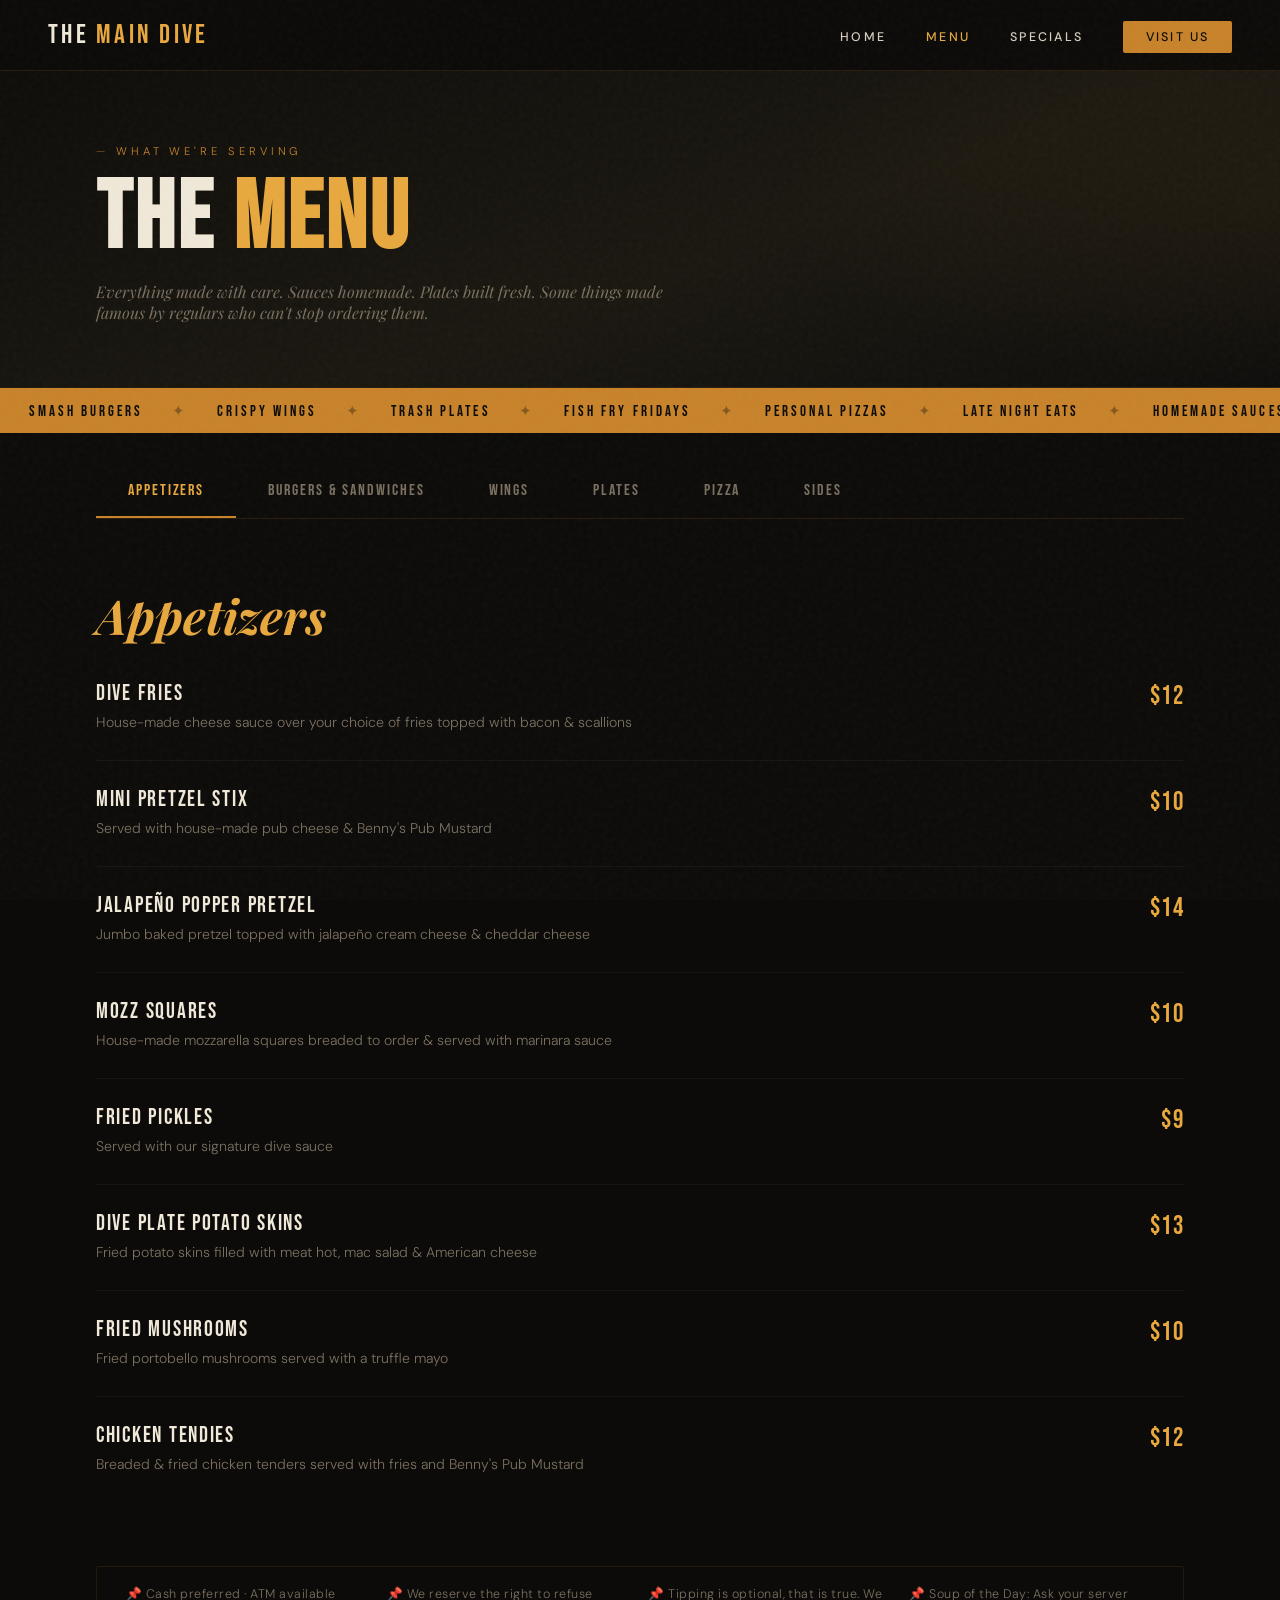
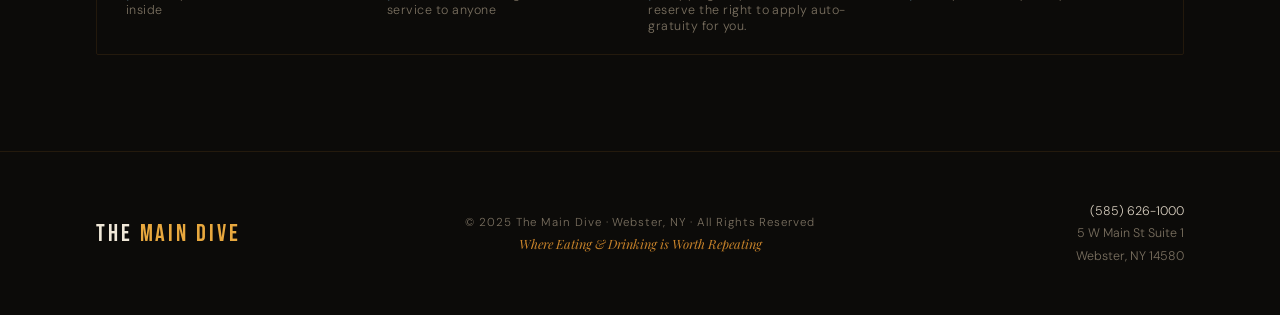
<file: menu.html>
<!DOCTYPE html>
<html lang="en">
<head>
<meta charset="UTF-8"/><meta name="viewport" content="width=device-width,initial-scale=1.0"/>
<title>Menu — The Main Dive</title>
<link rel="preconnect" href="https://fonts.googleapis.com"/>
<link rel="preconnect" href="https://fonts.gstatic.com" crossorigin/>
<link href="https://fonts.googleapis.com/css2?family=Bebas+Neue&family=Playfair+Display:ital,wght@0,400;0,700;1,400&family=DM+Sans:wght@300;400;500&display=swap" rel="stylesheet"/>
<link rel="stylesheet" href="shared.css"/>
<style>
.menu-page { padding: 2rem 6rem 6rem; background: var(--black); }

/* Category tabs */
.menu-tabs {
  display: flex; gap: 0; border-bottom: 1px solid rgba(200,131,42,0.15);
  margin-bottom: 4rem; flex-wrap: wrap;
}
.tab-btn {
  font-family: 'Bebas Neue', sans-serif; font-size: 1rem; letter-spacing: 0.12em;
  color: var(--muted); background: none; border: none; padding: 1rem 2rem;
  cursor: pointer; border-bottom: 2px solid transparent; transition: all 0.25s;
  text-transform: uppercase;
}
.tab-btn:hover { color: var(--offwhite); }
.tab-btn.active { color: var(--gold); border-bottom-color: var(--amber); }

/* Section blocks */
.menu-section { display: none; }
.menu-section.active { display: block; }

.menu-section-title {
  font-family: 'Playfair Display', serif; font-style: italic;
  font-size: clamp(2rem, 4vw, 3rem); color: var(--gold);
  margin-bottom: 0.5rem;
}
.menu-section-sub {
  font-size: 0.82rem; color: var(--muted); letter-spacing: 0.08em;
  margin-bottom: 3rem; font-style: italic;
}

/* Item list layout */
.items-list { display: flex; flex-direction: column; gap: 0; }
.menu-item {
  display: grid; grid-template-columns: 1fr auto;
  gap: 2rem; align-items: start;
  padding: 1.6rem 0;
  border-bottom: 1px solid rgba(255,255,255,0.04);
  transition: background 0.2s;
}
.menu-item:last-child { border-bottom: none; }
.menu-item:hover { background: rgba(200,131,42,0.03); margin: 0 -1rem; padding: 1.6rem 1rem; }

.item-left {}
.item-name {
  font-family: 'Bebas Neue', sans-serif; font-size: 1.35rem;
  letter-spacing: 0.08em; color: var(--cream); margin-bottom: 0.35rem;
}
.item-name .badge {
  display: inline-block; margin-left: 0.6rem;
  padding: 0.15rem 0.5rem; font-size: 0.55rem; letter-spacing: 0.15em;
  background: rgba(200,131,42,0.15); color: var(--amber);
  border-radius: 2px; vertical-align: middle; font-family: 'DM Sans', sans-serif; font-weight: 500;
}
.item-desc {
  font-size: 0.88rem; color: var(--muted); line-height: 1.65; max-width: 55rem;
}
.item-note {
  font-size: 0.78rem; color: var(--amber); margin-top: 0.4rem;
  font-style: italic;
}

.item-price {
  font-family: 'Bebas Neue', sans-serif; font-size: 1.6rem;
  color: var(--gold); white-space: nowrap; letter-spacing: 0.05em;
}

/* Wings special layout */
.wings-sizes {
  font-size: 0.8rem; color: var(--muted); margin-bottom: 1rem; letter-spacing: 0.05em;
}
.wings-sizes strong { color: var(--offwhite); }
.wing-flavors {
  display: grid; grid-template-columns: 1fr 1fr; gap: 0.5rem 3rem; margin-top: 1rem;
}
.wing-flavor {
  font-size: 0.88rem; color: var(--offwhite); display: flex; align-items: flex-start; gap: 0.5rem;
}
.wing-flavor::before { content: '·'; color: var(--amber); flex-shrink: 0; }
.wing-flavor .fire { color: var(--red); font-size: 0.7rem; font-style: italic; display: block; }

/* Plates special */
.plate-block {
  background: var(--charcoal); border: 1px solid rgba(200,131,42,0.1);
  padding: 2.5rem; margin-top: 2rem; border-radius: 2px;
}
.plate-header { display: flex; justify-content: space-between; align-items: flex-start; margin-bottom: 1.5rem; }
.plate-name { font-family: 'Bebas Neue', sans-serif; font-size: 1.8rem; letter-spacing: 0.08em; color: var(--cream); }
.plate-price { font-family: 'Bebas Neue', sans-serif; font-size: 2rem; color: var(--gold); }
.plate-choose { font-size: 0.7rem; letter-spacing: 0.25em; text-transform: uppercase; color: var(--amber); margin-bottom: 0.6rem; font-weight: 500; }
.plate-options { font-size: 0.88rem; color: var(--offwhite); line-height: 1.75; }
.plate-note { margin-top: 1rem; font-size: 0.82rem; color: var(--muted); font-style: italic; }
.plate-sauce { color: var(--amber); }

/* Sides grid */
.sides-grid {
  display: grid; grid-template-columns: repeat(3, 1fr); gap: 1px;
  background: rgba(200,131,42,0.1); margin-top: 2rem;
}
.side-item {
  background: var(--charcoal); padding: 1.8rem 1.5rem;
  display: flex; justify-content: space-between; align-items: center;
  transition: background 0.25s;
}
.side-item:hover { background: var(--warm); }
.side-name { font-family: 'Bebas Neue', sans-serif; font-size: 1.1rem; letter-spacing: 0.08em; color: var(--cream); }
.side-price { font-family: 'Bebas Neue', sans-serif; font-size: 1.3rem; color: var(--gold); }

/* Pizza block */
.pizza-block {
  background: var(--charcoal); border: 1px solid rgba(200,131,42,0.1);
  padding: 2.5rem; margin-top: 2rem; display: grid;
  grid-template-columns: 1fr 1fr; gap: 2rem; align-items: center;
}
.pizza-headline { font-family: 'Bebas Neue', sans-serif; font-size: 3rem; color: var(--gold); line-height: 1; }
.pizza-size { font-size: 0.7rem; letter-spacing: 0.25em; text-transform: uppercase; color: var(--amber); margin-bottom: 0.5rem; }
.pizza-desc { font-size: 0.88rem; color: var(--muted); line-height: 1.7; }
.pizza-price { font-family: 'Bebas Neue', sans-serif; font-size: 2.5rem; color: var(--cream); text-align: right; }
.pizza-sub { font-size: 0.8rem; color: var(--muted); text-align: right; margin-top: 0.5rem; }

/* Disclaimer */
.disclaimer-row {
  margin-top: 4rem; padding: 1.2rem 1.8rem;
  border: 1px solid rgba(200,131,42,0.12); border-radius: 2px;
  display: flex; gap: 1rem; align-items: flex-start; flex-wrap: wrap;
}
.disc-item { font-size: 0.78rem; color: var(--muted); letter-spacing: 0.04em; flex: 1; min-width: 200px; }
.disc-item::before { content: '📌 '; }

@media(max-width:900px){
  .menu-page{padding:2rem 2rem 4rem;}
  .menu-tabs{gap:0;}
  .tab-btn{padding:0.8rem 1.2rem; font-size:0.85rem;}
  .menu-item{grid-template-columns:1fr auto; gap:1rem;}
  .wing-flavors{grid-template-columns:1fr;}
  .sides-grid{grid-template-columns:1fr 1fr;}
  .pizza-block{grid-template-columns:1fr;}
  .pizza-price{text-align:left;}
}
</style>
</head>
<body>
<nav>
  <a class="nav-logo" href="index.html"><span>The</span> Main Dive</a>
  <ul class="nav-links" id="navLinks">
    <li><a href="index.html">Home</a></li>
    <li><a href="menu.html" class="active">Menu</a></li>
    <li><a href="specials.html">Specials</a></li>
    <li><a href="visit.html" class="nav-cta">Visit Us</a></li>
  </ul>
  <div class="nav-hamburger" onclick="document.getElementById('navLinks').classList.toggle('open')">
    <span></span><span></span><span></span>
  </div>
</nav>

<div class="page-hero">
  <p class="page-eyebrow">What We're Serving</p>
  <h1 class="page-title">The <span class="gold">Menu</span></h1>
  <p style="margin-top:1rem;font-family:'Playfair Display',serif;font-style:italic;color:var(--muted);font-size:1rem;max-width:36rem;">
    Everything made with care. Sauces homemade. Plates built fresh. Some things made famous by regulars who can't stop ordering them.
  </p>
</div>

<div class="marquee-wrap"><div class="marquee-inner">
  <span>Smash Burgers</span><span class="dot">✦</span><span>Crispy Wings</span><span class="dot">✦</span><span>Trash Plates</span><span class="dot">✦</span><span>Fish Fry Fridays</span><span class="dot">✦</span><span>Personal Pizzas</span><span class="dot">✦</span><span>Late Night Eats</span><span class="dot">✦</span><span>Homemade Sauces</span><span class="dot">✦</span><span>Cold Drinks</span><span class="dot">✦</span>
  <span>Smash Burgers</span><span class="dot">✦</span><span>Crispy Wings</span><span class="dot">✦</span><span>Trash Plates</span><span class="dot">✦</span><span>Fish Fry Fridays</span><span class="dot">✦</span><span>Personal Pizzas</span><span class="dot">✦</span><span>Late Night Eats</span><span class="dot">✦</span><span>Homemade Sauces</span><span class="dot">✦</span><span>Cold Drinks</span><span class="dot">✦</span>
</div></div>

<div class="menu-page">
  <!-- TABS -->
  <div class="menu-tabs">
    <button class="tab-btn active" onclick="showTab('appetizers',this)">Appetizers</button>
    <button class="tab-btn" onclick="showTab('burgers',this)">Burgers &amp; Sandwiches</button>
    <button class="tab-btn" onclick="showTab('wings',this)">Wings</button>
    <button class="tab-btn" onclick="showTab('plates',this)">Plates</button>
    <button class="tab-btn" onclick="showTab('pizza',this)">Pizza</button>
    <button class="tab-btn" onclick="showTab('sides',this)">Sides</button>
  </div>

  <!-- APPETIZERS -->
  <div class="menu-section active" id="tab-appetizers">
    <h2 class="menu-section-title">Appetizers</h2>
    <div class="items-list">
      <div class="menu-item">
        <div class="item-left">
          <div class="item-name">Dive Fries</div>
          <div class="item-desc">House-made cheese sauce over your choice of fries topped with bacon &amp; scallions</div>
        </div>
        <div class="item-price">$12</div>
      </div>
      <div class="menu-item">
        <div class="item-left">
          <div class="item-name">Mini Pretzel Stix</div>
          <div class="item-desc">Served with house-made pub cheese &amp; Benny's Pub Mustard</div>
        </div>
        <div class="item-price">$10</div>
      </div>
      <div class="menu-item">
        <div class="item-left">
          <div class="item-name">Jalapeño Popper Pretzel</div>
          <div class="item-desc">Jumbo baked pretzel topped with jalapeño cream cheese &amp; cheddar cheese</div>
        </div>
        <div class="item-price">$14</div>
      </div>
      <div class="menu-item">
        <div class="item-left">
          <div class="item-name">Mozz Squares</div>
          <div class="item-desc">House-made mozzarella squares breaded to order &amp; served with marinara sauce</div>
        </div>
        <div class="item-price">$10</div>
      </div>
      <div class="menu-item">
        <div class="item-left">
          <div class="item-name">Fried Pickles</div>
          <div class="item-desc">Served with our signature dive sauce</div>
        </div>
        <div class="item-price">$9</div>
      </div>
      <div class="menu-item">
        <div class="item-left">
          <div class="item-name">Dive Plate Potato Skins</div>
          <div class="item-desc">Fried potato skins filled with meat hot, mac salad &amp; American cheese</div>
        </div>
        <div class="item-price">$13</div>
      </div>
      <div class="menu-item">
        <div class="item-left">
          <div class="item-name">Fried Mushrooms</div>
          <div class="item-desc">Fried portobello mushrooms served with a truffle mayo</div>
        </div>
        <div class="item-price">$10</div>
      </div>
      <div class="menu-item">
        <div class="item-left">
          <div class="item-name">Chicken Tendies</div>
          <div class="item-desc">Breaded &amp; fried chicken tenders served with fries and Benny's Pub Mustard</div>
        </div>
        <div class="item-price">$12</div>
      </div>
    </div>
  </div>

  <!-- BURGERS & SANDWICHES -->
  <div class="menu-section" id="tab-burgers">
    <h2 class="menu-section-title">Burgers, Wraps &amp; Sandwiches</h2>
    <p class="menu-section-sub">All served with house-made sour cream &amp; onion chips</p>
    <div class="items-list">
      <div class="menu-item">
        <div class="item-left">
          <div class="item-name">Dive Smash Burger <span class="badge">Fan Favorite</span></div>
          <div class="item-desc">6oz smash burger topped with shredded lettuce, caramelized onions, sliced pickles &amp; dive sauce</div>
        </div>
        <div class="item-price">$15</div>
      </div>
      <div class="menu-item">
        <div class="item-left">
          <div class="item-name">American Smash</div>
          <div class="item-desc">6oz smash burger topped with American cheese, lettuce, tomato, bacon, diced onion &amp; mayo</div>
        </div>
        <div class="item-price">$15</div>
      </div>
      <div class="menu-item">
        <div class="item-left">
          <div class="item-name">Pickle Smash</div>
          <div class="item-desc">6oz smash burger topped with swiss cheese, fried pickle chips &amp; dive sauce</div>
        </div>
        <div class="item-price">$15</div>
      </div>
      <div class="menu-item">
        <div class="item-left">
          <div class="item-name">Mushroom Swiss Smash</div>
          <div class="item-desc">6oz smash burger topped with fried portobello mushrooms, swiss &amp; truffle mayo</div>
        </div>
        <div class="item-price">$16</div>
      </div>
      <div class="menu-item">
        <div class="item-left">
          <div class="item-name">Veggie Burger</div>
          <div class="item-desc">Impossible patty topped with choice of cheese, lettuce, tomato &amp; onion</div>
        </div>
        <div class="item-price">$16</div>
      </div>
      <div class="menu-item">
        <div class="item-left">
          <div class="item-name">Just a Cheeseburger</div>
          <div class="item-desc">6oz burger with American cheese. Simple, no frills, absolutely satisfying.</div>
        </div>
        <div class="item-price">$6</div>
      </div>
      <div class="menu-item">
        <div class="item-left">
          <div class="item-name">Hot Honey Chicken Sammy</div>
          <div class="item-desc">Crispy fried chicken dripping with hot honey, topped with shredded lettuce &amp; tangy pickles</div>
        </div>
        <div class="item-price">$16</div>
      </div>
      <div class="menu-item">
        <div class="item-left">
          <div class="item-name">Chicken Sammy</div>
          <div class="item-desc">Marinated grilled chicken topped with lettuce, tomato, onion &amp; mayo</div>
          <div class="item-note">Add cheese +$0.75</div>
        </div>
        <div class="item-price">$15</div>
      </div>
      <div class="menu-item">
        <div class="item-left">
          <div class="item-name">Buffalo Chicken Wrap <span class="badge">Fan Favorite</span></div>
          <div class="item-desc">Crispy breaded chicken tossed in buffalo, cheddar, lettuce, tomato &amp; blue cheese</div>
        </div>
        <div class="item-price">$14</div>
      </div>
    </div>
  </div>

  <!-- WINGS -->
  <div class="menu-section" id="tab-wings">
    <h2 class="menu-section-title">Wings</h2>
    <p class="menu-section-sub">Wing prices are subject to change at any time, like your personality.</p>

    <div class="wings-sizes">
      <strong>Traditional Wings:</strong> 6 for $10 &nbsp;·&nbsp; 12 for $15<br/>
      <strong>House-Made Boneless:</strong> 6 for $9 &nbsp;·&nbsp; 12 for $13
    </div>
    <p style="font-size:0.78rem;color:var(--muted);font-style:italic;margin-bottom:1.5rem;">Yes, we know you'll order ranch. We forgive you. &nbsp;|&nbsp; No, you can't order all flats.</p>

    <div style="display:grid;grid-template-columns:1fr 1fr;gap:2rem;">
      <div>
        <p class="section-label" style="margin-bottom:1rem;">Classic Flavors</p>
        <div class="wing-flavors" style="grid-template-columns:1fr;">
          <div class="wing-flavor">Dry Cajun</div>
          <div class="wing-flavor">Mango Habanero</div>
          <div class="wing-flavor">Garlic Parm</div>
          <div class="wing-flavor">Buffalo</div>
          <div class="wing-flavor">BBQ</div>
          <div class="wing-flavor">Korean BBQ</div>
          <div class="wing-flavor">Dive Wing Sauce <span style="font-size:0.75rem;color:var(--muted);font-style:italic;">(hot honey, buffalo &amp; garlic parm blend)</span></div>
          <div class="wing-flavor">Hot Honey BBQ</div>
          <div class="wing-flavor">Hot Honey</div>
        </div>
      </div>
      <div>
        <p class="section-label" style="margin-bottom:1rem;">Signature Flavors</p>
        <div class="wing-flavors" style="grid-template-columns:1fr;">
          <div class="wing-flavor">
            <span><strong style="color:var(--cream);">Cloud Nine</strong> <em style="font-size:0.75rem;color:var(--amber);">Ohhh, Lordee!</em><br/><span style="font-size:0.78rem;color:var(--muted);">A blend of sweet &amp; tangy flavors</span></span>
          </div>
          <div class="wing-flavor">
            <span><strong style="color:var(--cream);">Sweet Purgatory</strong> <em style="font-size:0.75rem;color:var(--amber);">Ohhh, Lordee!</em><br/><span style="font-size:0.78rem;color:var(--muted);">A perfect balance of sweet &amp; heat</span></span>
          </div>
          <div class="wing-flavor">
            <span><strong style="color:var(--red);">Devil's Ecstasy</strong> <em style="font-size:0.75rem;color:var(--amber);">Ohhh, Lordee!</em><br/><span style="font-size:0.78rem;color:var(--red);">⚠️ Warning: Hotter than your ex</span></span>
          </div>
        </div>
      </div>
    </div>
  </div>

  <!-- PLATES -->
  <div class="menu-section" id="tab-plates">
    <h2 class="menu-section-title">Plates</h2>
    <div class="plate-block">
      <div class="plate-header">
        <div class="plate-name">The Dive Plate</div>
        <div class="plate-price">$14</div>
      </div>
      <div style="display:grid;grid-template-columns:1fr 1fr;gap:2rem;">
        <div>
          <p class="plate-choose">Choose Two Sides:</p>
          <p class="plate-options">Home Fries &nbsp;·&nbsp; Regular Fries &nbsp;·&nbsp; Mac Salad &nbsp;·&nbsp; Baked Beans<br/>
          <span style="font-size:0.82rem;color:var(--muted);">Curly Fries +$1.50 &nbsp;·&nbsp; Waffle Fries +$1.50</span></p>
        </div>
        <div>
          <p class="plate-choose">Choose Your Protein:</p>
          <p class="plate-options">
            One 6oz Smash Cheese Burger <span style="font-size:0.8rem;color:var(--muted);">(want 2 burgers? +$4)</span><br/>
            2 White Hots &nbsp;·&nbsp; 2 Red Hots<br/>
            Chicken Tenders<br/>
            Veggie Burgers <span style="font-size:0.8rem;color:var(--muted);">+$3</span>
          </p>
        </div>
      </div>
      <p class="plate-note">Topped with onions and meat hot sauce by <span class="plate-sauce">Suavé Sauce</span><br/>
      <em>(Meat hot sauce or veggie meat hot sauce available)</em></p>
    </div>
  </div>

  <!-- PIZZA -->
  <div class="menu-section" id="tab-pizza">
    <h2 class="menu-section-title">Personal Pizza</h2>
    <div class="pizza-block">
      <div>
        <p class="pizza-size">10 Inch Pizza</p>
        <div class="pizza-headline">10"<br/>FOR $10</div>
        <div style="margin-top:1rem;">
          <p class="pizza-desc">Size does matter... Big enough to share, if that's your thing.</p>
          <p style="margin-top:1rem;font-size:0.9rem;color:var(--offwhite);">
            <strong style="color:var(--cream);">Cheese</strong> or <strong style="color:var(--cream);">Pepperoni</strong><br/>
            <span style="font-size:0.82rem;color:var(--muted);">Add Hot Honey Drizzle +$1</span>
          </p>
          <p style="margin-top:1rem;font-size:0.78rem;color:var(--muted);font-style:italic;">Want more toppings? Well, you should've brought some.</p>
        </div>
      </div>
      <div>
        <div class="pizza-price">$10</div>
        <div class="pizza-sub">Cheese or Pepperoni</div>
      </div>
    </div>
  </div>

  <!-- SIDES -->
  <div class="menu-section" id="tab-sides">
    <h2 class="menu-section-title">Sides</h2>
    <div class="sides-grid">
      <div class="side-item"><span class="side-name">French Fries</span><span class="side-price">$3</span></div>
      <div class="side-item"><span class="side-name">Home Fries</span><span class="side-price">$3</span></div>
      <div class="side-item"><span class="side-name">Waffle Fries</span><span class="side-price">$5</span></div>
      <div class="side-item"><span class="side-name">Curly Fries</span><span class="side-price">$5</span></div>
      <div class="side-item"><span class="side-name">Sweet Potato Fries</span><span class="side-price">$5</span></div>
      <div class="side-item"><span class="side-name">Sour Cream &amp; Onion Chips</span><span class="side-price">$3</span></div>
      <div class="side-item"><span class="side-name">Mac Salad</span><span class="side-price">$3</span></div>
    </div>
  </div>

  <!-- DISCLAIMERS -->
  <div class="disclaimer-row">
    <p class="disc-item">Cash preferred · ATM available inside</p>
    <p class="disc-item">We reserve the right to refuse service to anyone</p>
    <p class="disc-item">Tipping is optional, that is true. We reserve the right to apply auto-gratuity for you.</p>
    <p class="disc-item">Soup of the Day: Ask your server</p>
  </div>
</div>

<footer>
  <div class="footer-logo"><span>The</span> Main Dive</div>
  <div class="footer-center">
    <p class="footer-copy">© 2025 The Main Dive · Webster, NY · All Rights Reserved</p>
    <p class="footer-tagline">Where Eating &amp; Drinking is Worth Repeating</p>
  </div>
  <div class="footer-right">
    <a href="tel:5856261000">(585) 626-1000</a><br/>
    5 W Main St Suite 1<br/>Webster, NY 14580
  </div>
</footer>

<script>
function showTab(id, btn) {
  document.querySelectorAll('.menu-section').forEach(s => s.classList.remove('active'));
  document.querySelectorAll('.tab-btn').forEach(b => b.classList.remove('active'));
  document.getElementById('tab-' + id).classList.add('active');
  btn.classList.add('active');
  window.scrollTo({top: document.querySelector('.menu-tabs').offsetTop - 80, behavior: 'smooth'});
}
</script>
</body>
</html>
</file>
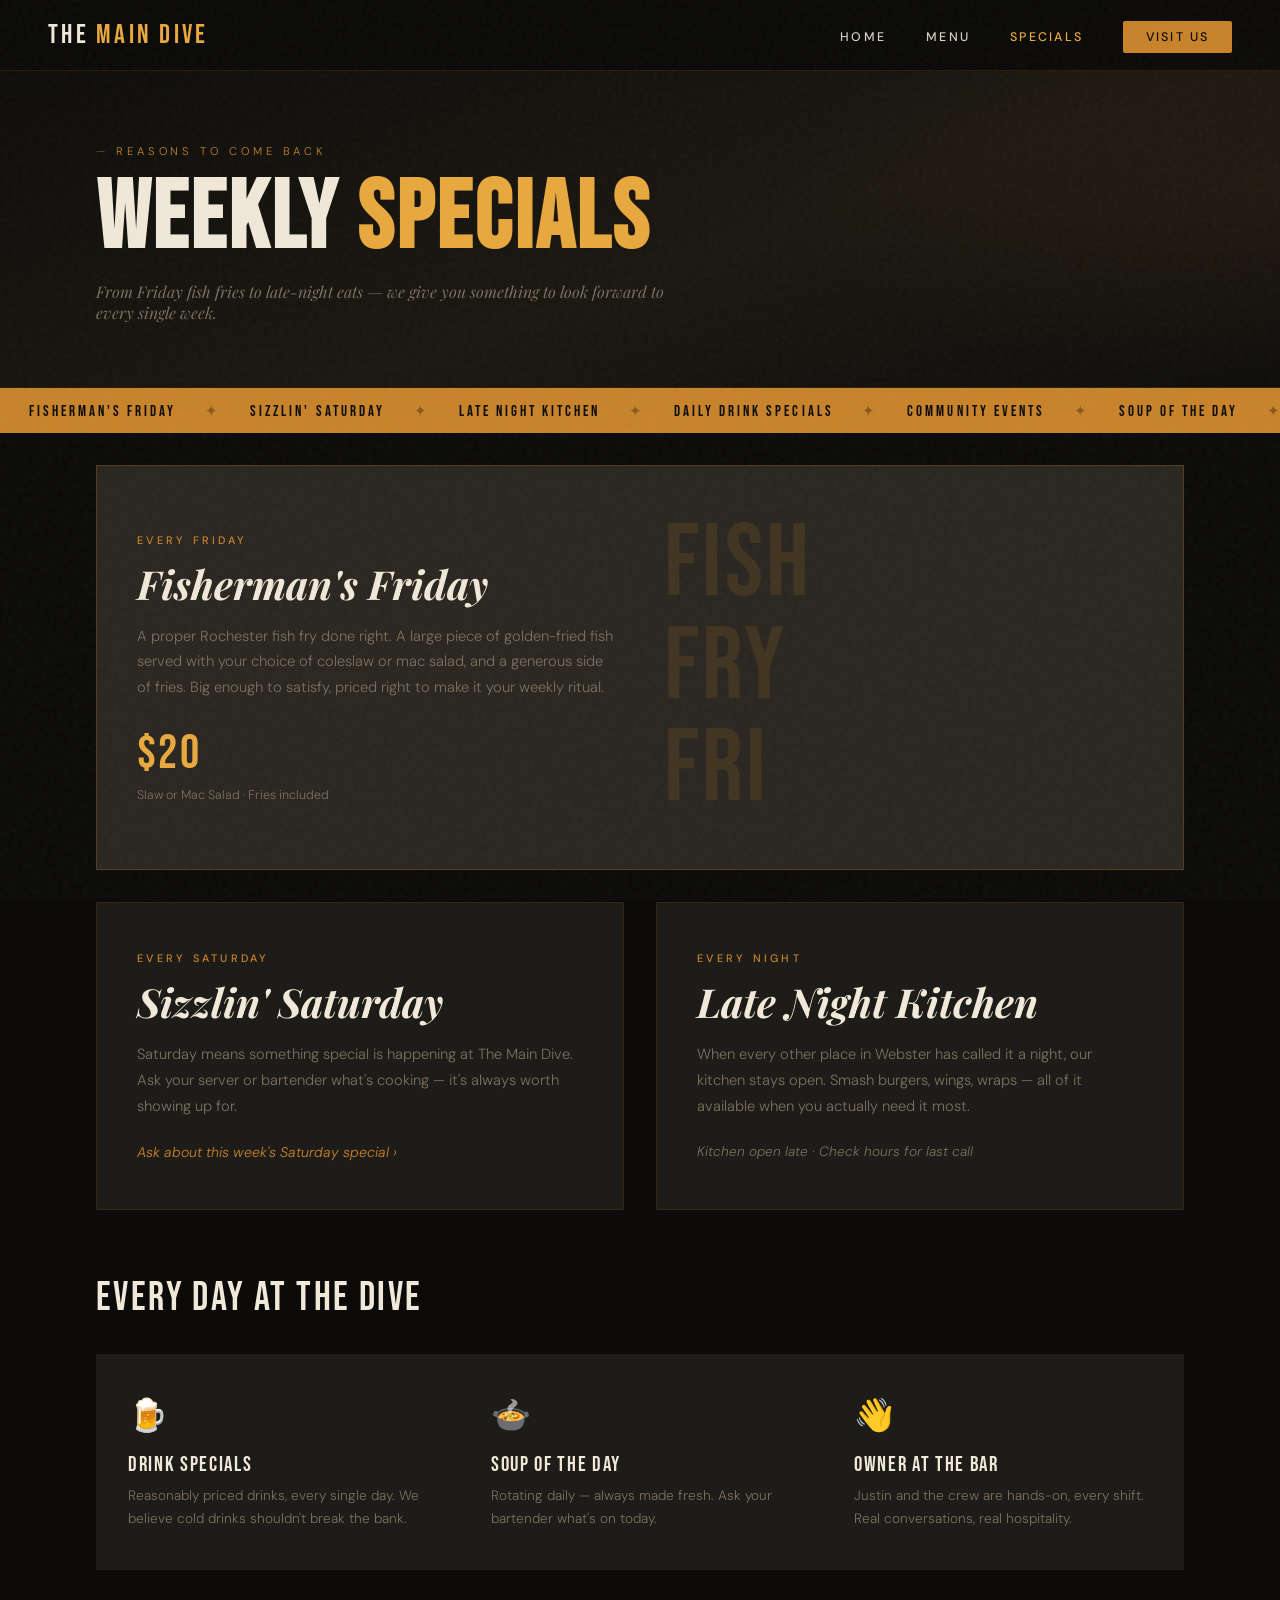
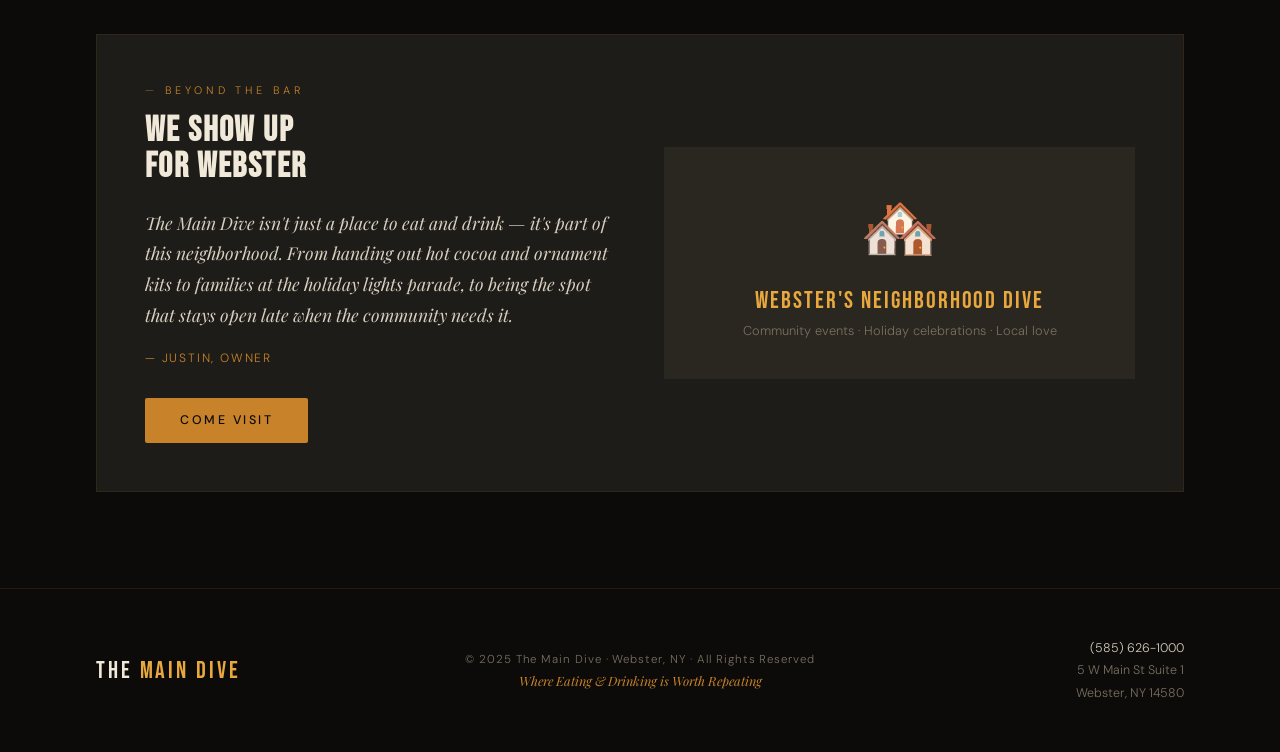
<file: specials.html>
<!DOCTYPE html>
<html lang="en">
<head>
<meta charset="UTF-8"/><meta name="viewport" content="width=device-width,initial-scale=1.0"/>
<title>Specials — The Main Dive</title>
<link rel="preconnect" href="https://fonts.googleapis.com"/>
<link rel="preconnect" href="https://fonts.gstatic.com" crossorigin/>
<link href="https://fonts.googleapis.com/css2?family=Bebas+Neue&family=Playfair+Display:ital,wght@0,400;0,700;1,400&family=DM+Sans:wght@300;400;500&display=swap" rel="stylesheet"/>
<link rel="stylesheet" href="shared.css"/>
<style>
.specials-page { padding: 2rem 6rem 6rem; background: var(--black); }

.featured-specials {
  display: grid; grid-template-columns: 1fr 1fr; gap: 2rem; margin-bottom: 4rem;
}

.special-card {
  background: var(--charcoal);
  border: 1px solid rgba(200,131,42,0.1);
  padding: 3rem 2.5rem;
  position: relative; overflow: hidden;
  transition: border-color 0.3s, transform 0.3s;
}
.special-card:hover { border-color: rgba(200,131,42,0.4); transform: translateY(-4px); }
.special-card::after {
  content: ''; position: absolute; bottom: 0; left: 0;
  width: 100%; height: 3px; background: var(--amber);
  transform: scaleX(0); transform-origin: left; transition: transform 0.4s;
}
.special-card:hover::after { transform: scaleX(1); }

.special-card.featured {
  grid-column: span 2;
  background: var(--warm);
  border-color: rgba(200,131,42,0.25);
  display: grid; grid-template-columns: 1fr 1fr; gap: 3rem; align-items: center;
}

.sc-day {
  font-size: 0.68rem; letter-spacing: 0.3em; text-transform: uppercase;
  color: var(--amber); font-weight: 500; margin-bottom: 0.8rem;
}
.sc-name {
  font-family: 'Playfair Display', serif; font-style: italic;
  font-size: clamp(1.8rem, 3.5vw, 2.5rem); color: var(--cream);
  margin-bottom: 1rem; line-height: 1.2;
}
.sc-desc { font-size: 0.92rem; color: var(--muted); line-height: 1.75; }
.sc-price {
  display: inline-block; margin-top: 1.5rem;
  font-family: 'Bebas Neue', sans-serif; font-size: 3rem; color: var(--gold); letter-spacing: 0.05em;
}
.sc-price-note { font-size: 0.78rem; color: var(--muted); margin-top: 0.3rem; }

.sc-big-text {
  font-family: 'Bebas Neue', sans-serif;
  font-size: clamp(4rem, 8vw, 7rem); color: rgba(200,131,42,0.15);
  line-height: 1; letter-spacing: 0.03em; pointer-events: none;
}

/* Daily perks */
.perks-title {
  font-family: 'Bebas Neue', sans-serif; font-size: 2.5rem; letter-spacing: 0.06em;
  color: var(--cream); margin-bottom: 2rem;
}
.perks-grid { display: grid; grid-template-columns: repeat(3, 1fr); gap: 1px; background: rgba(200,131,42,0.1); margin-bottom: 4rem; }
.perk { background: var(--charcoal); padding: 2.5rem 2rem; transition: background 0.3s; }
.perk:hover { background: var(--warm); }
.perk-icon { font-size: 2rem; margin-bottom: 1rem; display: block; }
.perk-name { font-family: 'Bebas Neue', sans-serif; font-size: 1.3rem; letter-spacing: 0.08em; color: var(--cream); margin-bottom: 0.5rem; }
.perk-desc { font-size: 0.85rem; color: var(--muted); line-height: 1.65; }

/* Community */
.community {
  background: var(--charcoal); border: 1px solid rgba(200,131,42,0.1);
  padding: 3rem; display: grid; grid-template-columns: 1fr 1fr; gap: 3rem; align-items: center;
}
.comm-text { font-family: 'Playfair Display', serif; font-style: italic; font-size: 1.1rem; color: var(--offwhite); line-height: 1.75; }
.comm-quote { font-size: 0.75rem; letter-spacing: 0.15em; text-transform: uppercase; color: var(--amber); margin-top: 1.2rem; font-family: 'DM Sans', sans-serif; font-style: normal; }
.comm-img { background: var(--warm); padding: 2.5rem; text-align: center; }
.comm-img-icon { font-size: 4rem; margin-bottom: 1rem; display: block; }
.comm-img-label { font-family: 'Bebas Neue', sans-serif; font-size: 1.5rem; letter-spacing: 0.08em; color: var(--gold); }
.comm-img-sub { font-size: 0.8rem; color: var(--muted); margin-top: 0.4rem; }

@media(max-width:900px){
  .specials-page{padding:2rem 2rem 4rem;}
  .featured-specials{grid-template-columns:1fr;}
  .special-card.featured{grid-column:span 1; grid-template-columns:1fr;}
  .perks-grid{grid-template-columns:1fr;}
  .community{grid-template-columns:1fr;}
}
</style>
</head>
<body>
<nav>
  <a class="nav-logo" href="index.html"><span>The</span> Main Dive</a>
  <ul class="nav-links" id="navLinks">
    <li><a href="index.html">Home</a></li>
    <li><a href="menu.html">Menu</a></li>
    <li><a href="specials.html" class="active">Specials</a></li>
    <li><a href="visit.html" class="nav-cta">Visit Us</a></li>
  </ul>
  <div class="nav-hamburger" onclick="document.getElementById('navLinks').classList.toggle('open')"><span></span><span></span><span></span></div>
</nav>

<div class="page-hero">
  <p class="page-eyebrow">Reasons To Come Back</p>
  <h1 class="page-title">Weekly <span class="gold">Specials</span></h1>
  <p style="margin-top:1rem;font-family:'Playfair Display',serif;font-style:italic;color:var(--muted);font-size:1rem;max-width:36rem;">
    From Friday fish fries to late-night eats — we give you something to look forward to every single week.
  </p>
</div>

<div class="marquee-wrap"><div class="marquee-inner">
  <span>Fisherman's Friday</span><span class="dot">✦</span><span>Sizzlin' Saturday</span><span class="dot">✦</span><span>Late Night Kitchen</span><span class="dot">✦</span><span>Daily Drink Specials</span><span class="dot">✦</span><span>Community Events</span><span class="dot">✦</span><span>Soup of the Day</span><span class="dot">✦</span>
  <span>Fisherman's Friday</span><span class="dot">✦</span><span>Sizzlin' Saturday</span><span class="dot">✦</span><span>Late Night Kitchen</span><span class="dot">✦</span><span>Daily Drink Specials</span><span class="dot">✦</span><span>Community Events</span><span class="dot">✦</span><span>Soup of the Day</span><span class="dot">✦</span>
</div></div>

<div class="specials-page">
  <div class="featured-specials reveal">
    <!-- FISH FRY - FEATURED -->
    <div class="special-card featured">
      <div>
        <p class="sc-day">Every Friday</p>
        <h2 class="sc-name">Fisherman's Friday</h2>
        <p class="sc-desc">A proper Rochester fish fry done right. A large piece of golden-fried fish served with your choice of coleslaw or mac salad, and a generous side of fries. Big enough to satisfy, priced right to make it your weekly ritual.</p>
        <div class="sc-price">$20</div>
        <p class="sc-price-note">Slaw or Mac Salad · Fries included</p>
      </div>
      <div class="sc-big-text">FISH<br/>FRY<br/>FRI</div>
    </div>

    <!-- SIZZLIN SATURDAY -->
    <div class="special-card">
      <p class="sc-day">Every Saturday</p>
      <h2 class="sc-name">Sizzlin' Saturday</h2>
      <p class="sc-desc">Saturday means something special is happening at The Main Dive. Ask your server or bartender what's cooking — it's always worth showing up for.</p>
      <p class="sc-price-note" style="margin-top:1.5rem;color:var(--amber);font-style:italic;font-size:0.88rem;">Ask about this week's Saturday special ›</p>
    </div>

    <!-- LATE NIGHT -->
    <div class="special-card">
      <p class="sc-day">Every Night</p>
      <h2 class="sc-name">Late Night Kitchen</h2>
      <p class="sc-desc">When every other place in Webster has called it a night, our kitchen stays open. Smash burgers, wings, wraps — all of it available when you actually need it most.</p>
      <p class="sc-price-note" style="margin-top:1.5rem;color:var(--muted);font-style:italic;font-size:0.85rem;">Kitchen open late · Check hours for last call</p>
    </div>
  </div>

  <!-- DAILY PERKS -->
  <p class="perks-title reveal">Every Day at The Dive</p>
  <div class="perks-grid reveal">
    <div class="perk">
      <span class="perk-icon">🍺</span>
      <div class="perk-name">Drink Specials</div>
      <div class="perk-desc">Reasonably priced drinks, every single day. We believe cold drinks shouldn't break the bank.</div>
    </div>
    <div class="perk">
      <span class="perk-icon">🍲</span>
      <div class="perk-name">Soup of the Day</div>
      <div class="perk-desc">Rotating daily — always made fresh. Ask your bartender what's on today.</div>
    </div>
    <div class="perk">
      <span class="perk-icon">👋</span>
      <div class="perk-name">Owner at the Bar</div>
      <div class="perk-desc">Justin and the crew are hands-on, every shift. Real conversations, real hospitality.</div>
    </div>
  </div>

  <!-- COMMUNITY -->
  <div class="community reveal">
    <div>
      <p class="section-label">Beyond the Bar</p>
      <h2 class="section-title" style="font-size:2.2rem;margin-bottom:1.5rem;">We Show Up<br/>For Webster</h2>
      <p class="comm-text">
        The Main Dive isn't just a place to eat and drink — it's part of this neighborhood. From handing out hot cocoa and ornament kits to families at the holiday lights parade, to being the spot that stays open late when the community needs it.
      </p>
      <p class="comm-quote">— Justin, Owner</p>
      <div style="margin-top:2rem;"><a href="visit.html" class="btn-primary">Come Visit</a></div>
    </div>
    <div class="comm-img">
      <span class="comm-img-icon">🏘️</span>
      <div class="comm-img-label">Webster's Neighborhood Dive</div>
      <div class="comm-img-sub">Community events · Holiday celebrations · Local love</div>
    </div>
  </div>
</div>

<footer>
  <div class="footer-logo"><span>The</span> Main Dive</div>
  <div class="footer-center">
    <p class="footer-copy">© 2025 The Main Dive · Webster, NY · All Rights Reserved</p>
    <p class="footer-tagline">Where Eating &amp; Drinking is Worth Repeating</p>
  </div>
  <div class="footer-right">
    <a href="tel:5856261000">(585) 626-1000</a><br/>
    5 W Main St Suite 1<br/>Webster, NY 14580
  </div>
</footer>

<script>
  const reveals = document.querySelectorAll('.reveal');
  const obs = new IntersectionObserver(entries => {
    entries.forEach((e,i) => { if(e.isIntersecting){ setTimeout(()=>e.target.classList.add('visible'),i*100); obs.unobserve(e.target); } });
  }, {threshold:0.08});
  reveals.forEach(el=>obs.observe(el));
</script>
</body>
</html>
</file>
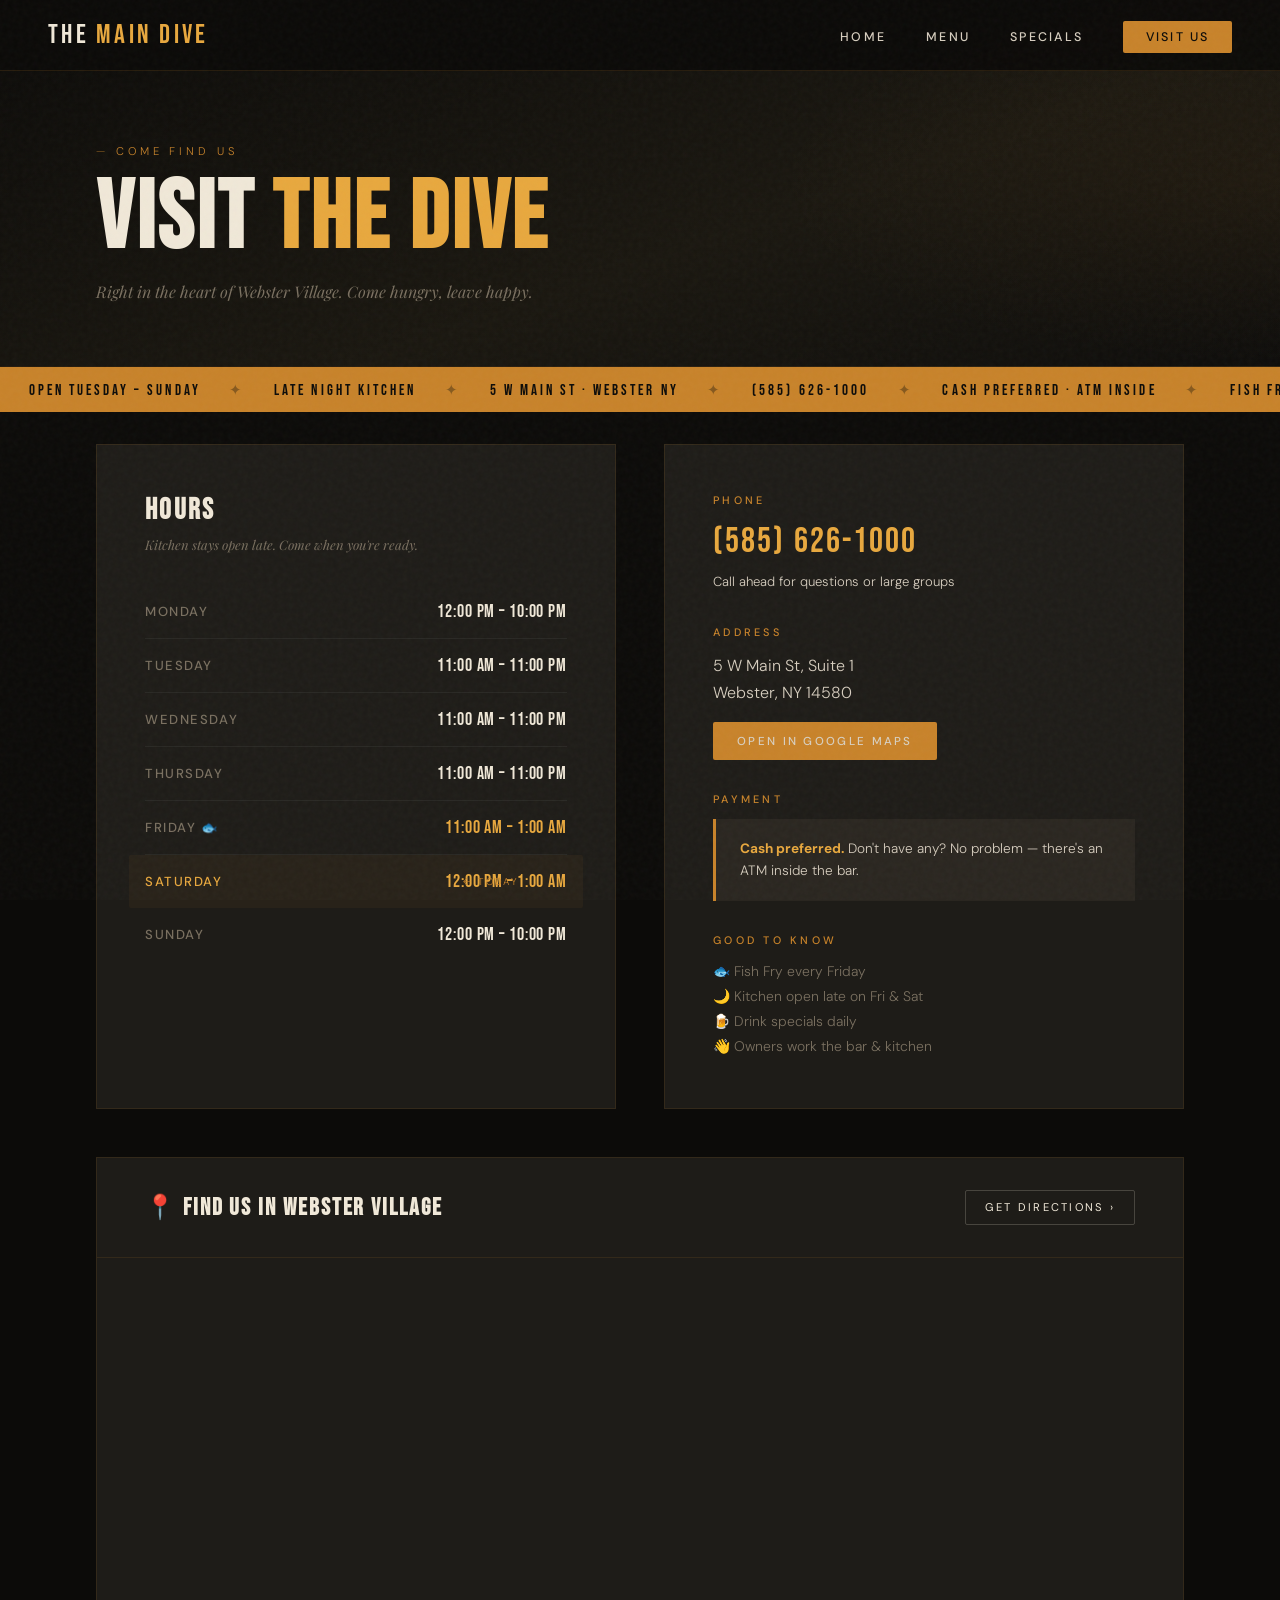
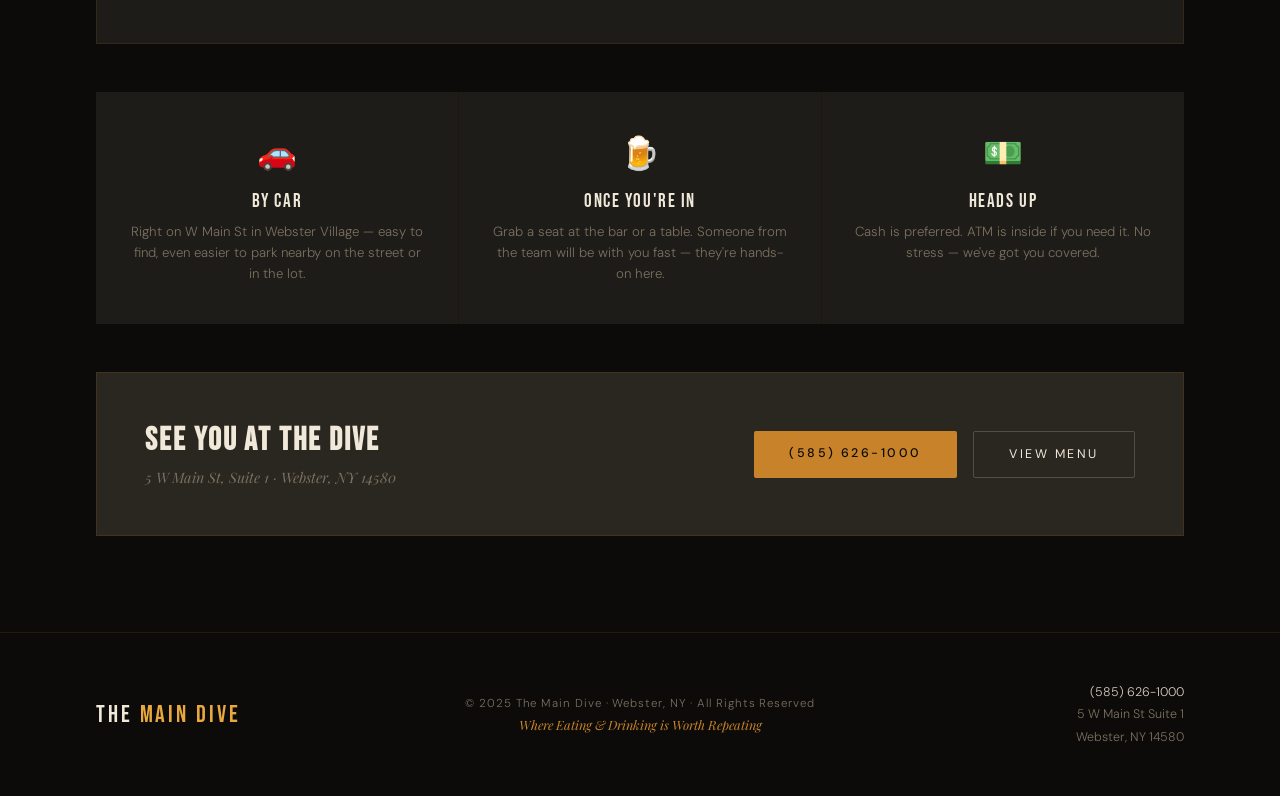
<file: visit.html>
<!DOCTYPE html>
<html lang="en">
<head>
<meta charset="UTF-8"/><meta name="viewport" content="width=device-width,initial-scale=1.0"/>
<title>Visit Us — The Main Dive</title>
<link rel="preconnect" href="https://fonts.googleapis.com"/>
<link rel="preconnect" href="https://fonts.gstatic.com" crossorigin/>
<link href="https://fonts.googleapis.com/css2?family=Bebas+Neue&family=Playfair+Display:ital,wght@0,400;0,700;1,400&family=DM+Sans:wght@300;400;500&display=swap" rel="stylesheet"/>
<link rel="stylesheet" href="shared.css"/>
<style>
.visit-page { padding: 2rem 6rem 6rem; background: var(--black); }

.visit-grid {
  display: grid; grid-template-columns: 1fr 1fr; gap: 3rem; margin-bottom: 3rem;
}

/* Hours card */
.hours-card {
  background: var(--charcoal); border: 1px solid rgba(200,131,42,0.12); padding: 3rem;
}
.hours-card h2 {
  font-family: 'Bebas Neue', sans-serif; font-size: 1.8rem; letter-spacing: 0.08em;
  color: var(--cream); margin-bottom: 0.5rem;
}
.hours-card .sub { font-size: 0.82rem; color: var(--muted); font-style: italic; margin-bottom: 2rem; font-family: 'Playfair Display', serif; }

.hours-row {
  display: flex; justify-content: space-between; align-items: center;
  padding: 1rem 0; border-bottom: 1px solid rgba(255,255,255,0.05);
}
.hours-row:last-child { border-bottom: none; }
.hours-row.today { background: rgba(200,131,42,0.06); margin: 0 -1rem; padding: 1rem; border-radius: 2px; border-bottom: none; }
.hours-row.today .day { color: var(--gold); }
.hours-row.today::before { content: '← Today'; font-size: 0.62rem; letter-spacing: 0.2em; text-transform: uppercase; color: var(--amber); position: absolute; right: 4rem; }
.hours-row { position: relative; }

.day { font-size: 0.82rem; letter-spacing: 0.12em; text-transform: uppercase; color: var(--muted); font-weight: 500; }
.time { font-family: 'Bebas Neue', sans-serif; font-size: 1.1rem; letter-spacing: 0.05em; color: var(--cream); }
.time.late { color: var(--gold); }

/* Info card */
.info-card {
  background: var(--charcoal); border: 1px solid rgba(200,131,42,0.12); padding: 3rem;
  display: flex; flex-direction: column; gap: 2rem;
}
.info-block h3 {
  font-size: 0.68rem; letter-spacing: 0.3em; text-transform: uppercase;
  color: var(--amber); margin-bottom: 0.8rem; font-weight: 500;
}
.info-block .val {
  font-size: 1rem; color: var(--offwhite); line-height: 1.7;
}
.info-block a { color: var(--offwhite); text-decoration: none; transition: color 0.2s; }
.info-block a:hover { color: var(--gold); }
.info-block .big-phone {
  font-family: 'Bebas Neue', sans-serif; font-size: 2.2rem; letter-spacing: 0.06em;
  color: var(--gold); text-decoration: none; display: block; margin-top: 0.3rem;
  transition: color 0.2s;
}
.info-block .big-phone:hover { color: var(--amber); }

.payment-note {
  background: var(--warm); padding: 1.2rem 1.5rem;
  border-left: 3px solid var(--amber); font-size: 0.85rem; color: var(--offwhite);
  line-height: 1.6;
}
.payment-note strong { color: var(--gold); }

/* Map embed area */
.map-section {
  background: var(--charcoal); border: 1px solid rgba(200,131,42,0.12);
  overflow: hidden; margin-bottom: 3rem;
}
.map-header {
  padding: 2rem 3rem; border-bottom: 1px solid rgba(200,131,42,0.12);
  display: flex; justify-content: space-between; align-items: center; flex-wrap: wrap; gap: 1rem;
}
.map-header h2 { font-family: 'Bebas Neue', sans-serif; font-size: 1.5rem; letter-spacing: 0.08em; color: var(--cream); }

.map-frame {
  width: 100%; height: 380px; border: none;
  filter: invert(90%) hue-rotate(180deg) saturate(0.4);
}

/* Getting here */
.getting-here {
  display: grid; grid-template-columns: repeat(3, 1fr); gap: 1px;
  background: rgba(200,131,42,0.1); margin-bottom: 3rem;
}
.gh-item {
  background: var(--charcoal); padding: 2.5rem 2rem; text-align: center;
  transition: background 0.3s;
}
.gh-item:hover { background: var(--warm); }
.gh-icon { font-size: 2rem; margin-bottom: 1rem; display: block; }
.gh-title { font-family: 'Bebas Neue', sans-serif; font-size: 1.2rem; letter-spacing: 0.08em; color: var(--cream); margin-bottom: 0.5rem; }
.gh-desc { font-size: 0.83rem; color: var(--muted); line-height: 1.6; }

/* CTA strip */
.visit-cta {
  background: var(--warm); padding: 3rem;
  border: 1px solid rgba(200,131,42,0.15);
  display: flex; justify-content: space-between; align-items: center; gap: 2rem; flex-wrap: wrap;
}
.visit-cta-text h3 { font-family: 'Bebas Neue', sans-serif; font-size: 2rem; letter-spacing: 0.06em; color: var(--cream); }
.visit-cta-text p { font-size: 0.9rem; color: var(--muted); margin-top: 0.4rem; font-style: italic; font-family: 'Playfair Display', serif; }
.visit-cta-btns { display: flex; gap: 1rem; flex-wrap: wrap; }

@media(max-width:900px){
  .visit-page{padding:2rem 2rem 4rem;}
  .visit-grid{grid-template-columns:1fr;}
  .getting-here{grid-template-columns:1fr;}
  .visit-cta{flex-direction:column; text-align:center;}
  .map-frame{height:260px;}
  .map-header{padding:1.5rem 2rem;}
}
</style>
</head>
<body>
<nav>
  <a class="nav-logo" href="index.html"><span>The</span> Main Dive</a>
  <ul class="nav-links" id="navLinks">
    <li><a href="index.html">Home</a></li>
    <li><a href="menu.html">Menu</a></li>
    <li><a href="specials.html">Specials</a></li>
    <li><a href="visit.html" class="active nav-cta">Visit Us</a></li>
  </ul>
  <div class="nav-hamburger" onclick="document.getElementById('navLinks').classList.toggle('open')"><span></span><span></span><span></span></div>
</nav>

<div class="page-hero">
  <p class="page-eyebrow">Come Find Us</p>
  <h1 class="page-title">Visit <span class="gold">The Dive</span></h1>
  <p style="margin-top:1rem;font-family:'Playfair Display',serif;font-style:italic;color:var(--muted);font-size:1rem;max-width:36rem;">
    Right in the heart of Webster Village. Come hungry, leave happy.
  </p>
</div>

<div class="marquee-wrap"><div class="marquee-inner">
  <span>Open Tuesday – Sunday</span><span class="dot">✦</span><span>Late Night Kitchen</span><span class="dot">✦</span><span>5 W Main St · Webster NY</span><span class="dot">✦</span><span>(585) 626-1000</span><span class="dot">✦</span><span>Cash Preferred · ATM Inside</span><span class="dot">✦</span><span>Fish Fry Every Friday</span><span class="dot">✦</span>
  <span>Open Tuesday – Sunday</span><span class="dot">✦</span><span>Late Night Kitchen</span><span class="dot">✦</span><span>5 W Main St · Webster NY</span><span class="dot">✦</span><span>(585) 626-1000</span><span class="dot">✦</span><span>Cash Preferred · ATM Inside</span><span class="dot">✦</span><span>Fish Fry Every Friday</span><span class="dot">✦</span>
</div></div>

<div class="visit-page">
  <div class="visit-grid reveal">
    <!-- HOURS -->
    <div class="hours-card">
      <h2>Hours</h2>
      <p class="sub">Kitchen stays open late. Come when you're ready.</p>

      <div class="hours-row" id="row-mon">
        <span class="day">Monday</span>
        <span class="time">12:00 PM – 10:00 PM</span>
      </div>
      <div class="hours-row" id="row-tue">
        <span class="day">Tuesday</span>
        <span class="time">11:00 AM – 11:00 PM</span>
      </div>
      <div class="hours-row" id="row-wed">
        <span class="day">Wednesday</span>
        <span class="time">11:00 AM – 11:00 PM</span>
      </div>
      <div class="hours-row" id="row-thu">
        <span class="day">Thursday</span>
        <span class="time">11:00 AM – 11:00 PM</span>
      </div>
      <div class="hours-row" id="row-fri">
        <span class="day">Friday 🐟</span>
        <span class="time late">11:00 AM – 1:00 AM</span>
      </div>
      <div class="hours-row" id="row-sat">
        <span class="day">Saturday</span>
        <span class="time late">12:00 PM – 1:00 AM</span>
      </div>
      <div class="hours-row" id="row-sun">
        <span class="day">Sunday</span>
        <span class="time">12:00 PM – 10:00 PM</span>
      </div>
    </div>

    <!-- INFO -->
    <div class="info-card">
      <div class="info-block">
        <h3>Phone</h3>
        <a class="big-phone" href="tel:5856261000">(585) 626-1000</a>
        <p class="val" style="margin-top:0.5rem;font-size:0.82rem;">Call ahead for questions or large groups</p>
      </div>

      <div class="info-block">
        <h3>Address</h3>
        <div class="val">
          5 W Main St, Suite 1<br/>
          Webster, NY 14580
        </div>
        <div style="margin-top:1rem;">
          <a href="https://maps.google.com/?q=5+W+Main+St+Webster+NY+14580" target="_blank" class="btn-primary" style="font-size:0.72rem;padding:0.7rem 1.5rem;">Open in Google Maps</a>
        </div>
      </div>

      <div class="info-block">
        <h3>Payment</h3>
        <div class="payment-note">
          <strong>Cash preferred.</strong> Don't have any? No problem — there's an ATM inside the bar.
        </div>
      </div>

      <div class="info-block">
        <h3>Good to Know</h3>
        <div class="val" style="font-size:0.87rem;color:var(--muted);line-height:1.8;">
          🐟 Fish Fry every Friday<br/>
          🌙 Kitchen open late on Fri &amp; Sat<br/>
          🍺 Drink specials daily<br/>
          👋 Owners work the bar &amp; kitchen
        </div>
      </div>
    </div>
  </div>

  <!-- MAP -->
  <div class="map-section reveal">
    <div class="map-header">
      <h2>📍 Find Us in Webster Village</h2>
      <a href="https://maps.google.com/?q=5+W+Main+St+Webster+NY+14580" target="_blank" class="btn-ghost" style="font-size:0.7rem;padding:0.6rem 1.2rem;">Get Directions ›</a>
    </div>
    <iframe
      class="map-frame"
      src="https://www.google.com/maps/embed?pb=!1m18!1m12!1m3!1d2928.0!2d-77.4275!3d43.2107!2m3!1f0!2f0!3f0!3m2!1i1024!2i768!4f13.1!3m3!1m2!1s0x0%3A0x0!2s5+W+Main+St%2C+Webster%2C+NY+14580!5e0!3m2!1sen!2sus!4v1"
      allowfullscreen="" loading="lazy" referrerpolicy="no-referrer-when-downgrade"
      title="The Main Dive location map">
    </iframe>
  </div>

  <!-- GETTING HERE -->
  <div class="getting-here reveal">
    <div class="gh-item">
      <span class="gh-icon">🚗</span>
      <div class="gh-title">By Car</div>
      <div class="gh-desc">Right on W Main St in Webster Village — easy to find, even easier to park nearby on the street or in the lot.</div>
    </div>
    <div class="gh-item">
      <span class="gh-icon">🍺</span>
      <div class="gh-title">Once You're In</div>
      <div class="gh-desc">Grab a seat at the bar or a table. Someone from the team will be with you fast — they're hands-on here.</div>
    </div>
    <div class="gh-item">
      <span class="gh-icon">💵</span>
      <div class="gh-title">Heads Up</div>
      <div class="gh-desc">Cash is preferred. ATM is inside if you need it. No stress — we've got you covered.</div>
    </div>
  </div>

  <!-- CTA STRIP -->
  <div class="visit-cta reveal">
    <div class="visit-cta-text">
      <h3>See You at The Dive</h3>
      <p>5 W Main St, Suite 1 · Webster, NY 14580</p>
    </div>
    <div class="visit-cta-btns">
      <a href="tel:5856261000" class="btn-primary">(585) 626-1000</a>
      <a href="menu.html" class="btn-ghost">View Menu</a>
    </div>
  </div>
</div>

<footer>
  <div class="footer-logo"><span>The</span> Main Dive</div>
  <div class="footer-center">
    <p class="footer-copy">© 2025 The Main Dive · Webster, NY · All Rights Reserved</p>
    <p class="footer-tagline">Where Eating &amp; Drinking is Worth Repeating</p>
  </div>
  <div class="footer-right">
    <a href="tel:5856261000">(585) 626-1000</a><br/>
    5 W Main St Suite 1<br/>Webster, NY 14580
  </div>
</footer>

<script>
  // Highlight today's hours row
  const days = ['sun','mon','tue','wed','thu','fri','sat'];
  const today = days[new Date().getDay()];
  const todayRow = document.getElementById('row-' + today);
  if (todayRow) todayRow.classList.add('today');

  const reveals = document.querySelectorAll('.reveal');
  const obs = new IntersectionObserver(entries => {
    entries.forEach((e,i) => { if(e.isIntersecting){ setTimeout(()=>e.target.classList.add('visible'),i*100); obs.unobserve(e.target); } });
  }, {threshold:0.08});
  reveals.forEach(el=>obs.observe(el));
</script>
</body>
</html>
</file>
<file: shared.css>
/* ── TOKENS ───────────────────────────────────────────── */
:root {
  --black:   #0c0b09;
  --dark:    #161410;
  --charcoal:#1e1c18;
  --warm:    #2a2620;
  --amber:   #c8832a;
  --gold:    #e8a83e;
  --cream:   #f0e8d8;
  --offwhite:#d8cfc0;
  --muted:   #7a7060;
  --red:     #b83030;
}

*, *::before, *::after { box-sizing: border-box; margin: 0; padding: 0; }
html { scroll-behavior: smooth; }

body {
  background: var(--black);
  color: var(--cream);
  font-family: 'DM Sans', sans-serif;
  font-weight: 300;
  overflow-x: hidden;
}

body::before {
  content: '';
  position: fixed;
  inset: 0;
  background-image: url("data:image/svg+xml,%3Csvg viewBox='0 0 200 200' xmlns='http://www.w3.org/2000/svg'%3E%3Cfilter id='n'%3E%3CfeTurbulence type='fractalNoise' baseFrequency='0.9' numOctaves='4' stitchTiles='stitch'/%3E%3C/filter%3E%3Crect width='100%25' height='100%25' filter='url(%23n)' opacity='1'/%3E%3C/svg%3E");
  opacity: 0.035;
  pointer-events: none;
  z-index: 1000;
}

/* ── NAV ────────────────────────────────────────────────── */
nav {
  position: fixed;
  top: 0; left: 0; right: 0;
  z-index: 900;
  display: flex;
  align-items: center;
  justify-content: space-between;
  padding: 1.2rem 3rem;
  background: rgba(12,11,9,0.96);
  border-bottom: 1px solid rgba(200,131,42,0.15);
  transition: background 0.4s;
}

.nav-logo {
  font-family: 'Bebas Neue', sans-serif;
  font-size: 1.7rem;
  letter-spacing: 0.12em;
  color: var(--gold);
  text-decoration: none;
}
.nav-logo span { color: var(--cream); }

.nav-links {
  display: flex;
  gap: 2.5rem;
  list-style: none;
}
.nav-links a {
  color: var(--offwhite);
  text-decoration: none;
  font-size: 0.78rem;
  letter-spacing: 0.18em;
  text-transform: uppercase;
  font-weight: 500;
  transition: color 0.2s;
}
.nav-links a:hover, .nav-links a.active { color: var(--gold); }

.nav-cta {
  background: var(--amber) !important;
  color: var(--black) !important;
  padding: 0.5rem 1.4rem;
  border-radius: 2px;
}
.nav-cta:hover { background: var(--gold) !important; }

/* Mobile hamburger */
.nav-hamburger {
  display: none;
  flex-direction: column;
  gap: 5px;
  cursor: pointer;
  padding: 4px;
}
.nav-hamburger span {
  display: block;
  width: 24px;
  height: 2px;
  background: var(--cream);
  transition: all 0.3s;
}

/* ── PAGE HERO (inner pages) ────────────────────────────── */
.page-hero {
  padding: 9rem 6rem 4rem;
  background: linear-gradient(160deg, #0c0b09 0%, #1a1710 60%, #0e0d0b 100%);
  border-bottom: 1px solid rgba(200,131,42,0.12);
  position: relative;
  overflow: hidden;
}
.page-hero::after {
  content: '';
  position: absolute;
  top: 0; right: 0;
  width: 40%; height: 100%;
  background: radial-gradient(ellipse at right, rgba(200,131,42,0.06), transparent 70%);
  pointer-events: none;
}

.page-eyebrow {
  font-size: 0.7rem;
  letter-spacing: 0.35em;
  text-transform: uppercase;
  color: var(--amber);
  margin-bottom: 1rem;
}
.page-eyebrow::before { content: '—  '; opacity: 0.6; }

.page-title {
  font-family: 'Bebas Neue', sans-serif;
  font-size: clamp(3.5rem, 8vw, 6rem);
  letter-spacing: 0.03em;
  color: var(--cream);
  line-height: 0.95;
}
.page-title .gold { color: var(--gold); }

/* ── SHARED UTILITIES ───────────────────────────────────── */
.section-label {
  font-size: 0.68rem;
  letter-spacing: 0.35em;
  text-transform: uppercase;
  color: var(--amber);
  margin-bottom: 1rem;
}
.section-label::before { content: '—  '; opacity: 0.6; }

.section-title {
  font-family: 'Bebas Neue', sans-serif;
  font-size: clamp(2.5rem, 5vw, 4rem);
  letter-spacing: 0.04em;
  color: var(--cream);
  line-height: 1;
}

.btn-primary {
  display: inline-block;
  background: var(--amber);
  color: var(--black);
  padding: 0.9rem 2.2rem;
  font-family: 'DM Sans', sans-serif;
  font-size: 0.78rem;
  font-weight: 500;
  letter-spacing: 0.2em;
  text-transform: uppercase;
  text-decoration: none;
  border: none;
  border-radius: 2px;
  cursor: pointer;
  transition: background 0.25s, transform 0.2s;
}
.btn-primary:hover { background: var(--gold); transform: translateY(-2px); }

.btn-ghost {
  display: inline-block;
  color: var(--cream);
  padding: 0.9rem 2.2rem;
  font-size: 0.78rem;
  font-weight: 400;
  letter-spacing: 0.2em;
  text-transform: uppercase;
  text-decoration: none;
  border: 1px solid rgba(240,232,216,0.2);
  border-radius: 2px;
  transition: border-color 0.25s, color 0.25s;
}
.btn-ghost:hover { border-color: var(--amber); color: var(--gold); }

/* ── MARQUEE ────────────────────────────────────────────── */
.marquee-wrap {
  background: var(--amber);
  padding: 0.75rem 0;
  overflow: hidden;
  white-space: nowrap;
}
.marquee-inner {
  display: inline-block;
  animation: marquee 22s linear infinite;
}
.marquee-inner span {
  font-family: 'Bebas Neue', sans-serif;
  font-size: 0.95rem;
  letter-spacing: 0.2em;
  color: var(--black);
  padding: 0 1.8rem;
}
.marquee-inner .dot { color: rgba(12,11,9,0.35); padding: 0; }

/* ── FOOTER ─────────────────────────────────────────────── */
footer {
  background: var(--black);
  padding: 3rem 6rem;
  border-top: 1px solid rgba(200,131,42,0.12);
  display: grid;
  grid-template-columns: 1fr auto 1fr;
  align-items: center;
  gap: 2rem;
}
.footer-logo {
  font-family: 'Bebas Neue', sans-serif;
  font-size: 1.5rem;
  letter-spacing: 0.12em;
  color: var(--gold);
}
.footer-logo span { color: var(--cream); }

.footer-center { text-align: center; }
.footer-copy {
  font-size: 0.72rem;
  color: var(--muted);
  letter-spacing: 0.08em;
}
.footer-tagline {
  font-family: 'Playfair Display', serif;
  font-style: italic;
  font-size: 0.8rem;
  color: var(--amber);
  margin-top: 0.3rem;
}

.footer-right {
  text-align: right;
  font-size: 0.78rem;
  color: var(--muted);
  line-height: 1.8;
}
.footer-right a { color: var(--offwhite); text-decoration: none; }
.footer-right a:hover { color: var(--gold); }

/* ── SCROLL REVEAL ──────────────────────────────────────── */
.reveal {
  opacity: 0;
  transform: translateY(28px);
  transition: opacity 0.7s ease, transform 0.7s ease;
}
.reveal.visible { opacity: 1; transform: translateY(0); }

/* ── ANIMATIONS ─────────────────────────────────────────── */
@keyframes marquee {
  from { transform: translateX(0); }
  to   { transform: translateX(-50%); }
}
@keyframes fadeUp {
  from { opacity: 0; transform: translateY(24px); }
  to   { opacity: 1; transform: translateY(0); }
}

/* ── RESPONSIVE ─────────────────────────────────────────── */
@media (max-width: 900px) {
  nav { padding: 1rem 1.5rem; }
  .nav-links { display: none; flex-direction: column; position: absolute; top: 100%; left: 0; right: 0; background: rgba(12,11,9,0.98); padding: 1.5rem 2rem; gap: 1.2rem; border-bottom: 1px solid rgba(200,131,42,0.15); }
  .nav-links.open { display: flex; }
  .nav-hamburger { display: flex; }
  .page-hero { padding: 7rem 2rem 3rem; }
  footer { grid-template-columns: 1fr; text-align: center; padding: 2.5rem 2rem; gap: 1rem; }
  .footer-right { text-align: center; }
}
</file>
